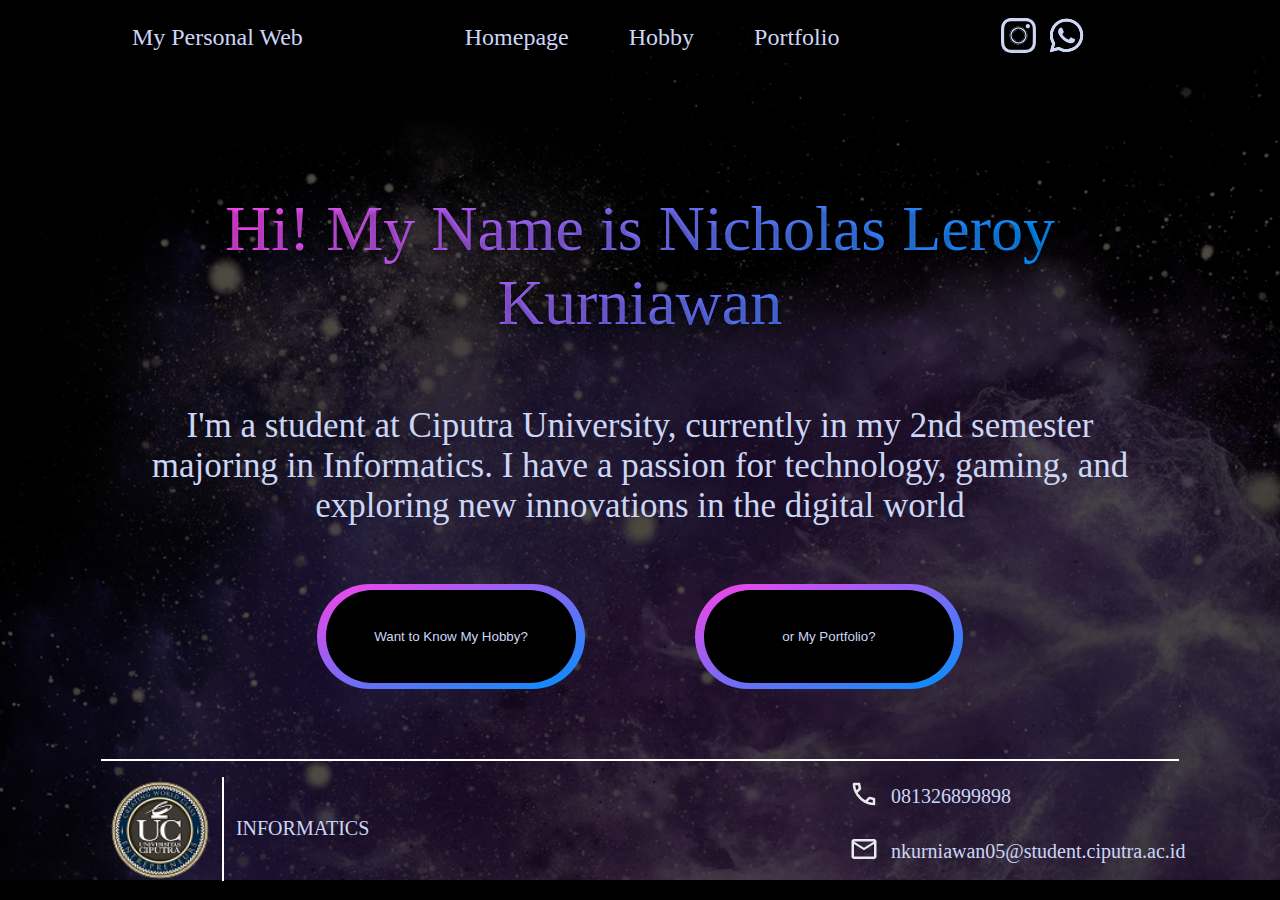
<file: index.html>
<!DOCTYPE html>
<html lang="en">
<head>
    <meta charset="UTF-8">
    <meta name="viewport" content="width=device-width, initial-scale=1.0">
    <title>home</title>
    <link rel="stylesheet" href="homestyle.css">
</head>
<body>
    <nav>
        <p id="mypersonalweb"> My Personal Web</p>
        <ul id="navbar">
            <li><a href="https://bzbbzbzz.github.io/" id="homepage">Homepage</a></li>
            <li><a href="hobby.html" id="hobby">Hobby</a></li>
            <li><a href="portfolio.html" id="portfolio">Portfolio</a></li>
        </ul>
        <div class="logo">        
            <a href="https://www.instagram.com/nicho_lkurniawan/"><img id="ig" src="public/instagram.svg" alt="logo ig"></a>
            <a href="https://wa.me/081326899898"><img id="wa" src="public/whatsapp.svg" alt="logo wa"></a>
        </div>
    </nav>
    <div class="body">
    <div class="judul">
        <h1>Hi! My Name is Nicholas Leroy <br> Kurniawan</h1>
    </div>
    <div class="subjudul">
        <h3>I'm a student at Ciputra University, currently in my 2nd semester <br> majoring in Informatics. I have a passion for technology, gaming, and <br> exploring new innovations in the digital world</h3>
    </div>
    <div class="button">
        <button onclick="location.href='hobby.html'" class="gradient-button">Want to Know My Hobby?</button>
        <button onclick="location.href='portfolio.html'" class="gradient-button">or My Portfolio?</button>
    </div>
    </div>
    <div class="outline">
    </div>
    <footer>
        <div class="kiri">
        <img id="uc" src="public/image-2.png" alt="uc">
        <div class="outlinevertikal">
        </div>
        <p id="informatics">
            INFORMATICS
        </p>
        </div>
        <table id="informasi">
            <tr id="phone">
                <td>
                    <a href="https://wa.me/081326899898""><img id="gambarpone" src="public/phone.svg" alt="phone"></a>
                </td>
                <td id="number">
                    081326899898
                </td>
            </tr>
            <tr id="mail">
                <td>
                    <a href="mailto:nkurniawan05@student.ciputra.ac.id"><img id="gambarmail" src="public/mail.svg" alt="mail"></a>
                </td>
                <td id="email">
                    nkurniawan05@student.ciputra.ac.id
                </td>
            </tr>
        </table>
    </footer>
</body>
</html>
</file>
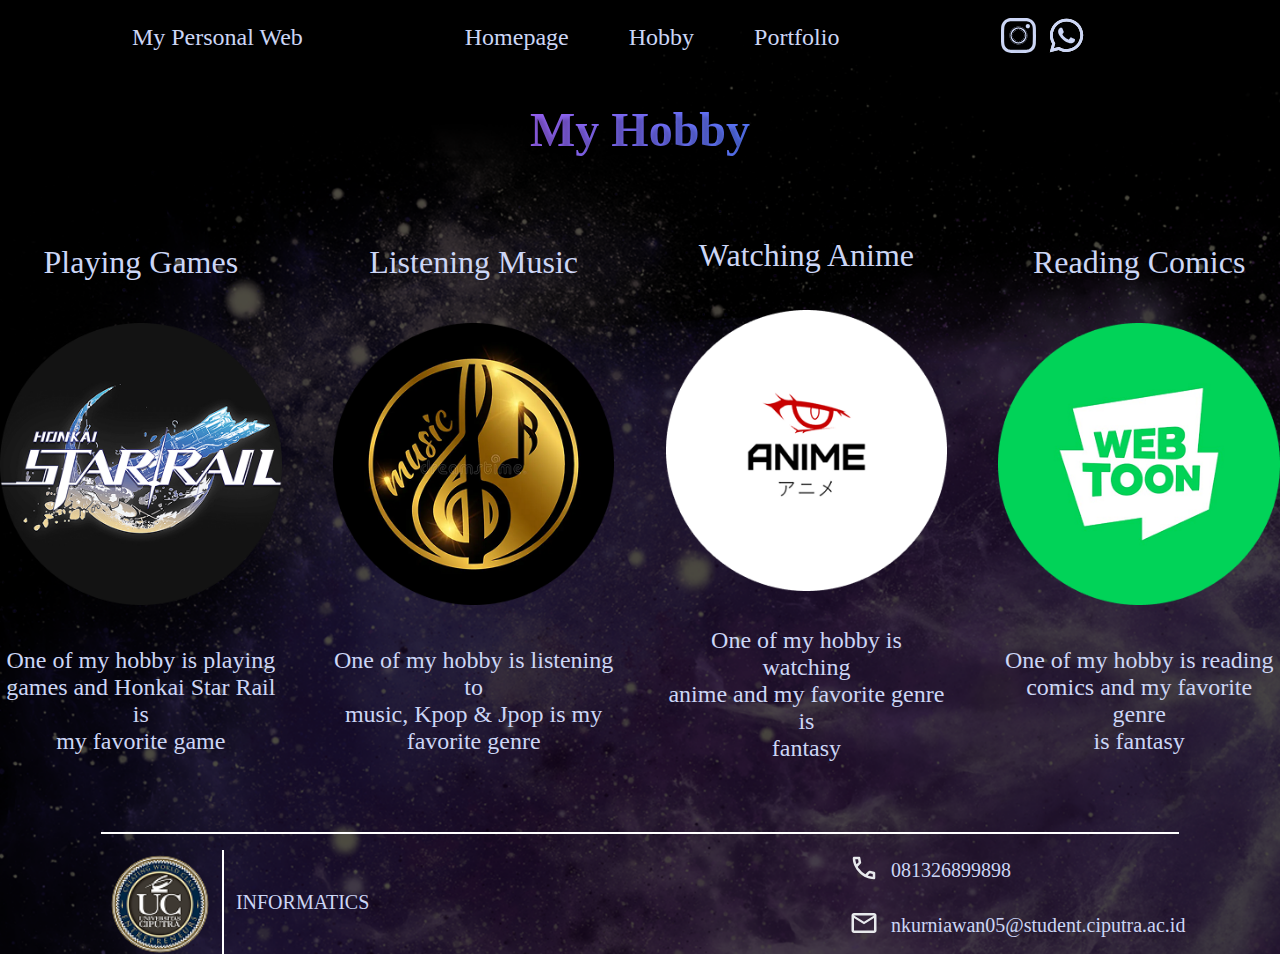
<file: hobby.html>
<!DOCTYPE html>
<html lang="en">
<head>
    <meta charset="UTF-8">
    <meta name="viewport" content="width=device-width, initial-scale=1.0">
    <title>hobby</title>
    <link rel="stylesheet" href="hobbystyle.css">
</head>
<body>
    <nav>
        <p id="mypersonalweb"> My Personal Web</p>
        <ul id="navbar">
            <li><a href="https://bzbbzbzz.github.io/" id="homepage">Homepage</a></li>
            <li><a href="hobby.html" id="hobby">Hobby</a></li>
            <li><a href="portfolio.html" id="portfolio">Portfolio</a></li>
        </ul>
        <div class="logo">        
            <a href="https://www.instagram.com/nicho_lkurniawan/"><img id="ig" src="public/instagram.svg" alt="logo ig"></a>
            <a href="https://wa.me/081326899898"><img id="wa" src="public/whatsapp.svg" alt="logo wa"></a>
        </div>
    </nav>
    <div class="judul">
        <h1>My Hobby</h1>
    </div>
    <div class="body">
        <div class="kolum">
            <h3>Playing Games</h3>
            <img src="public/hsr.png" alt="HSR">
            <p>One of my hobby is playing <br>games and Honkai Star Rail is <br> my favorite game</p>
        </div>
        <div class="kolum">
            <h3>Listening Music</h3>
            <img src="public/musik.png" alt="Musik">
            <p>One of my hobby is listening to <br> music, Kpop & Jpop is my <br> favorite genre</p>
        </div>
        <div class="kolum">
            <h3>Watching Anime</h3>
            <img src="public/anime.png" alt="Anime">
            <p>One of my hobby is watching <br> anime and my favorite genre is <br> fantasy</p>
        </div>
        <div class="kolum">
            <h3>Reading Comics</h3>
            <img src="public/komik.png" alt="Comic">
            <p>One of my hobby is reading <br> comics and my favorite genre <br> is fantasy</p>
        </div>
    </div>
    </div>
    <div class="outline">
    </div>
    <footer>
        <div class="kiri">
        <img id="uc" src="public/image-2.png" alt="uc">
        <div class="outlinevertikal">
        </div>
        <p id="informatics">
            INFORMATICS
        </p>
        </div>
        <table id="informasi">
            <tr id="phone">
                <td>
                    <a href="https://wa.me/081326899898""><img id="gambarpone" src="public/phone.svg" alt="phone"></a>
                </td>
                <td id="number">
                    081326899898
                </td>
            </tr>
            <tr id="mail">
                <td>
                    <a href="mailto:nkurniawan05@student.ciputra.ac.id"><img id="gambarmail" src="public/mail.svg" alt="mail"></a>
                </td>
                <td id="email">
                    nkurniawan05@student.ciputra.ac.id
                </td>
            </tr>
        </table>
    </footer>
</body>
</html>
</file>
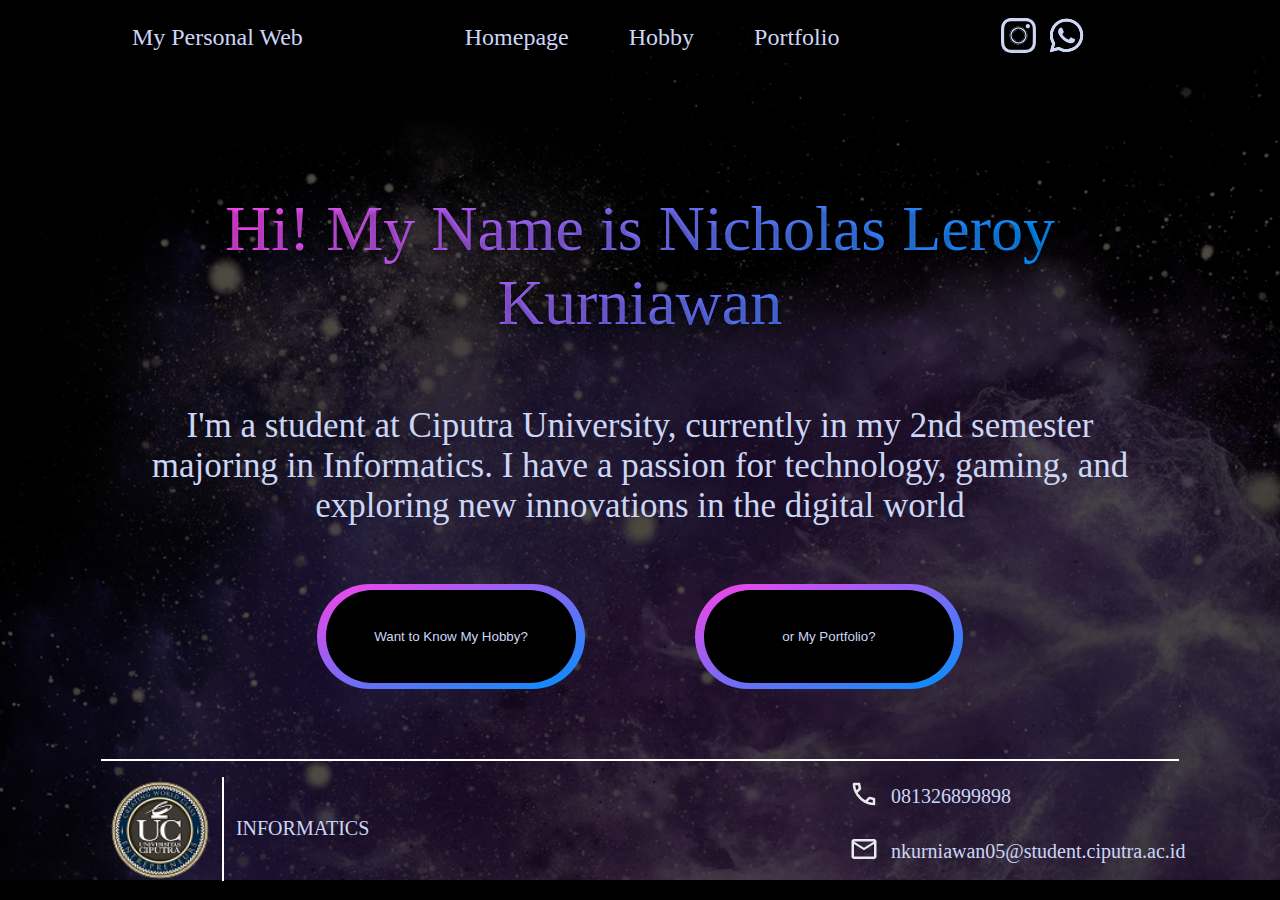
<file: home.html>
<!DOCTYPE html>
<html lang="en">
<head>
    <meta charset="UTF-8">
    <meta name="viewport" content="width=device-width, initial-scale=1.0">
    <title>home</title>
    <link rel="stylesheet" href="homestyle.css">
</head>
<body>
    <nav>
        <p id="mypersonalweb"> My Personal Web</p>
        <ul id="navbar">
            <li><a href="home.html" id="homepage">Homepage</a></li>
            <li><a href="hobby.html" id="hobby">Hobby</a></li>
            <li><a href="portfolio.html" id="portfolio">Portfolio</a></li>
        </ul>
        <div class="logo">        
            <a href="https://www.instagram.com/nicho_lkurniawan/"><img id="ig" src="public/instagram.svg" alt="logo ig"></a>
            <a href="https://wa.me/081326899898"><img id="wa" src="public/whatsapp.svg" alt="logo wa"></a>
        </div>
    </nav>
    <div class="body">
    <div class="judul">
        <h1>Hi! My Name is Nicholas Leroy <br> Kurniawan</h1>
    </div>
    <div class="subjudul">
        <h3>I'm a student at Ciputra University, currently in my 2nd semester <br> majoring in Informatics. I have a passion for technology, gaming, and <br> exploring new innovations in the digital world</h3>
    </div>
    <div class="button">
        <button onclick="location.href='hobby.html'" class="gradient-button">Want to Know My Hobby?</button>
        <button onclick="location.href='portfolio.html'" class="gradient-button">or My Portfolio?</button>
    </div>
    </div>
    <div class="outline">
    </div>
    <footer>
        <div class="kiri">
        <img id="uc" src="public/image-2.png" alt="uc">
        <div class="outlinevertikal">
        </div>
        <p id="informatics">
            INFORMATICS
        </p>
        </div>
        <table id="informasi">
            <tr id="phone">
                <td>
                    <a href="https://wa.me/081326899898""><img id="gambarpone" src="public/phone.svg" alt="phone"></a>
                </td>
                <td id="number">
                    081326899898
                </td>
            </tr>
            <tr id="mail">
                <td>
                    <a href="mailto:nkurniawan05@student.ciputra.ac.id"><img id="gambarmail" src="public/mail.svg" alt="mail"></a>
                </td>
                <td id="email">
                    nkurniawan05@student.ciputra.ac.id
                </td>
            </tr>
        </table>
    </footer>
</body>
</html>
</file>
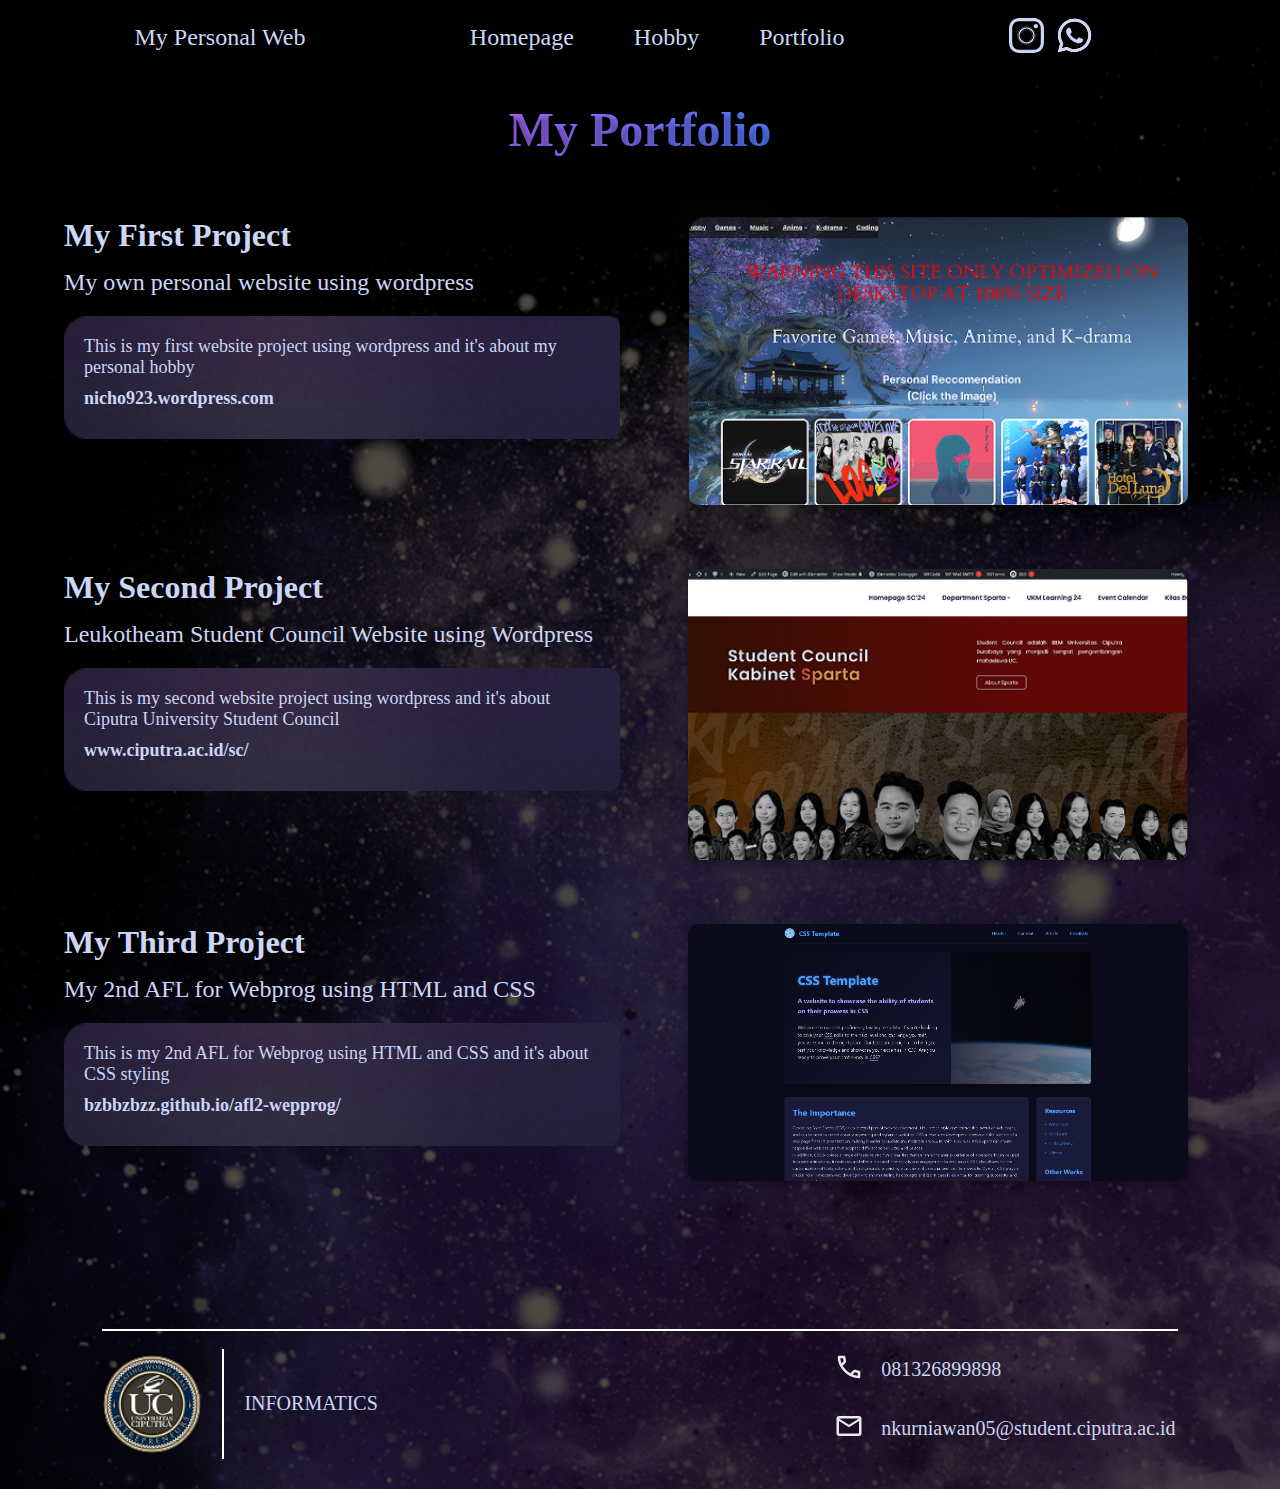
<file: portfolio.html>
<!DOCTYPE html>
<html lang="en">
<head>
    <meta charset="UTF-8">
    <meta name="viewport" content="width=device-width, initial-scale=1.0">
    <title>portfolio</title>
    <link rel="stylesheet" href="portfoliostyle.css">
</head>
<body>
    <nav>
        <p id="mypersonalweb">My Personal Web</p>
        <ul id="navbar">
            <li><a href="https://bzbbzbzz.github.io/" id="homepage">Homepage</a></li>
            <li><a href="hobby.html" id="hobby">Hobby</a></li>
            <li><a href="portfolio.html" id="portfolio">Portfolio</a></li>
        </ul>
        <div class="logo">        
            <a href="https://www.instagram.com/nicho_lkurniawan/"><img id="ig" src="public/instagram.svg" alt="logo ig"></a>
            <a href="https://wa.me/081326899898"><img id="wa" src="public/whatsapp.svg" alt="logo wa"></a>
        </div>
    </nav>
    <div class="judul">
        <h1>My Portfolio</h1>
    </div>
    <div class="body">
        <div class="project">
            <div class="project-text">
                <h3>My First Project</h3>
                <h4>My own personal website using wordpress</h4>
                <div class="project-desc">
                    <p>This is my first website project using wordpress and it's about my personal hobby</p>
                    <p><a href="https://nicho923.wordpress.com/">nicho923.wordpress.com</a></p>
                </div>
            </div>
            <div class="project-image">
                <img src="public/personalwordpress.png" alt="Personal WordPress Project">
            </div>
        </div>
        <div class="project">
            <div class="project-text">
                <h3>My Second Project</h3>
                <h4>Leukotheam Student Council Website using Wordpress</h4>
                <div class="project-desc">
                    <p>This is my second website project using wordpress and it's about Ciputra University Student Council</p>
                    <p><a href="https://www.ciputra.ac.id/sc/">www.ciputra.ac.id/sc/</a></p>
                </div>
            </div>
            <div class="project-image">
                <img src="public/studentcouncil.png" alt="Student Council Project">
            </div>
        </div>
        <div class="project">
            <div class="project-text">
                <h3>My Third Project</h3>
                <h4>My 2nd AFL for Webprog using HTML and CSS</h4>
                <div class="project-desc">
                    <p>This is my 2nd AFL for Webprog using HTML and CSS and it's about CSS styling</p>
                    <p><a href="https://bzbbzbzz.github.io/afl2-wepprog/">bzbbzbzz.github.io/afl2-wepprog/</a></p>
                </div>
            </div>
            <div class="project-image">
                <img src="public/afl2.png" alt="AFL2 Project">
            </div>
        </div>
    </div>
    
    <div class="hr-line"></div>
    
    <footer>
        <div class="kiri">
            <img id="uc" src="public/image-2.png" alt="uc">
            <div class="outlinevertikal"></div>
            <p id="informatics">INFORMATICS</p>
        </div>
        <table id="informasi">
            <tr id="phone">
                <td>
                    <a href="https://wa.me/081326899898"><img id="gambarpone" src="public/phone.svg" alt="phone"></a>
                </td>
                <td id="number">081326899898</td>
            </tr>
            <tr id="mail">
                <td>
                    <a href="mailto:nkurniawan05@student.ciputra.ac.id"><img id="gambarmail" src="public/mail.svg" alt="mail"></a>
                </td>
                <td id="email">nkurniawan05@student.ciputra.ac.id</td>
            </tr>
        </table>
    </footer>
</body>
</html>
</file>
<file: homestyle.css>
* {
    margin: 0;
    padding: 0;
    box-sizing: border-box;
}

body {
    background-image: url(public/pngtree-purple-space-background-with-planet-43661511.png);
    background-size: cover;
    background-color: black;
}

nav {
    display: flex;
    margin: auto;
    align-items: center;
    justify-content: space-evenly;
    margin-top: 2vh;
    margin-right: 5vw;
}

#navbar {
    display: flex;
    justify-content: space-around;
    align-items: center;
}

#navbar li {
    margin: 0 30px;
}

#mypersonalweb {
    color: #CCD6F6;
    font-family: Roboto;
    font-size: 24px;
    font-style: normal;
    font-weight: 400;
    line-height: normal;
}

#homepage {
    color: #CCD6F6;
    font-family: Roboto;
    font-size: 24px;
    font-style: normal;
    font-weight: 400;
    line-height: normal;
    text-decoration: none;
}
#homepage:hover{
        color: white;
    }


#hobby{
    color: #CCD6F6;
    font-family: Roboto;
    font-size: 24px;
    font-style: normal;
    font-weight: 400;
    line-height: normal;
    text-decoration: none;
}
#hobby:hover{
    color: white;
}

#portfolio {
    color: #CCD6F6;
    font-family: Roboto;
    font-size: 24px;
    font-style: normal;
    font-weight: 400;
    line-height: normal;
    text-decoration: none;
}
#portfolio:hover{
    color: white;
}

.logo {
    display: flex;
    gap: 1vw;
    align-items: center;
}

#ig {
    width: 35px;
    height: 35px;
    flex-shrink: 0;
    aspect-ratio: 1/1;
}
#ig:hover{
    opacity: 70%;
}

#wa {
    width: 35px;
    height: 35px;
    flex-shrink: 0;
    aspect-ratio: 1/1;
}
#wa:hover{
    opacity: 70%;
}

.body {
    display: flex;
    flex-direction: column;
}

.judul h1{
    width: 100%;
    height: 150px;
    text-align: center;
    text-shadow: 0px 4px 4px rgba(0, 0, 0, 0.25);
    font-family: Roboto;
    font-size: 64px;
    font-style: normal;
    font-weight: 400;
    line-height: normal;
    background: linear-gradient(100deg, #F843E9 15.77%, #0090FF 80.95%);
    background-clip: text;
    -webkit-background-clip: text;
    -webkit-text-fill-color: transparent;
    margin-top: 15vh;
}

.subjudul h3 {
    color: #CCD6F6;
    text-align: center;
    font-family: Roboto;
    font-size: 35px;
    font-style: normal;
    font-weight: 400;
    line-height: normal;
    margin-top: 5vw;
}

.button {
    margin-top: 5%;
    display: flex;
    justify-content: center;
}

.gradient-button {
    display: flex;
    width: 250px;
    height: 93px;
    flex-direction: column;
    justify-content: center;
    align-items: center;
    gap: 8px;
    flex-shrink: 0;
    aspect-ratio: 244/93;
    border-radius: 100px;
    border: none;
    background: #000;
    color: #CCD6F6;
    margin-left: 5%;
    margin-right: 5%;
    position: relative;
}
.gradient-button::after{
    content: '';
    position: absolute;
    height: 112%;
    width: 107%;
    border-radius: 1000px;
    background-image: linear-gradient(to bottom right, #F843E9, #0090FF);
    z-index: -1;
}
.gradient-button:hover{
    z-index: 0;
    box-shadow: 40px 0 100px #008cff71, 
            -40px 0 100px #e100ff4d;
    
}

footer {
    display: flex;
    justify-content: space-between;
}

.kiri {
    display: flex;
    margin-top: 2vh;
    margin-left: 7vw;
}

.outline{
    margin-left: 8%;
    margin-right: 8%;
    outline: 1px white solid;
    margin-top: 8.5vh;
}

#uc {
    margin-left: 8%;
    margin-top: 1%;
    width: 100px;
    height: 100px;
}

.outlinevertikal {
    outline: 1px white solid;
    margin-left: 1vw;
}

#informatics{
    color: #CCD6F6;
    text-align: center;
    font-family: Roboto;
    font-size: 20px;
    font-style: normal;
    font-weight: 400;
    line-height: normal;
    align-items: center;
    display: flex;
    margin-left: 1vw;
}

#phone {
    color: #CCD6F6;
    text-align: center;
    font-family: Roboto;
    font-size: 20px;
    font-style: normal;
    font-weight: 400;
    line-height: normal;
}

#mail{
    color: #CCD6F6;
    text-align: center;
    font-family: Roboto;
    font-size: 20px;
    font-style: normal;
    font-weight: 400;
    line-height: normal;
}

#number {
    text-align: left;
    padding-left: 3%;
}

#email{
    padding-left: 3%;
}

#informasi{
    margin-top: 1vh;
    margin-right: 8vw;
    
}

#gambarpone:hover {
    opacity: 70%;
}

#gambarmail:hover {
    opacity: 70%;
}

@media (max-width: 800px) {
    nav {
        display: flex;
        flex-direction: column;
        gap: 20px;
        justify-content: center;
        align-items: center;
    }

    .logo {
        gap: 10px;
    }

    footer {
        display: flex;
        flex-direction: column;
    }

    .outlinevertikal {
        margin-left: 20%;
    }

    .kiri {
        margin-right: 13%;
    }

    #email {
        text-align: left;
    }

    #informasi {
        margin-left: 13%;
    }

    .gradient-button {
        display: flex;
        width: 259px;
        height: 93px;
        flex-direction: column;
        justify-content: center;
        align-items: center;
        gap: 8px;
        flex-shrink: 0;
        aspect-ratio: 244/93;
        border-radius: 100px;
        border: none;
        background: #000;
        color: #CCD6F6;
        margin: auto;
        position: relative;
    }
    .gradient-button::after{
        content: '';
        position: absolute;
        height: 112%;
        width: 107%;
        border-radius: 1000px;
        background-image: linear-gradient(to bottom right, #F843E9, #0090FF);
        z-index: -1;
    }
    .gradient-button:hover{
        z-index: 0;
        box-shadow: 40px 0 100px #008cff71, 
                -40px 0 100px #e100ff4d;
        
    }

    .button {
        display: flex;
        flex-direction: column;
        gap: 40px;
        margin-top: 10%;
    }

    .judul h1{
        width: auto;
        height: 150px;
        text-align: center;
        text-shadow: 0px 4px 4px rgba(0, 0, 0, 0.25);
        font-family: Roboto;
        font-size: 64px;
        font-style: normal;
        font-weight: 400;
        line-height: normal;
        background: linear-gradient(100deg, #F843E9 15.77%, #0090FF 80.95%);
        background-clip: text;
        -webkit-background-clip: text;
        -webkit-text-fill-color: transparent;
        margin-top: 15vh;
    }

    #informatics {
        margin-left: 13%;
    }
}
</file>
<file: hobbystyle.css>
* {
    margin: 0;
    padding: 0;
    box-sizing: border-box;
}

h3 {
    color: #CCD6F6;
    text-align: center;
    font-family: Roboto;
    font-size: 32px;
    font-style: normal;
    font-weight: 400;
    line-height: normal;
}

p{
    color: #CCD6F6;
    text-align: center;
    font-family: Roboto;
    font-size: 24px;
    font-style: normal;
    font-weight: 400;
    line-height: normal;
}

body {
    background-image: url(public/pngtree-purple-space-background-with-planet-43661511.png);
    background-size: cover;
    background-color: black;
}

nav {
    display: flex;
    margin: auto;
    align-items: center;
    justify-content: space-evenly;
    margin-top: 2vh;
    margin-right: 5vw;
}

#navbar {
    display: flex;
    justify-content: space-around;
    align-items: center;
}

#navbar li {
    margin: 0 30px;
}

#mypersonalweb {
    color: #CCD6F6;
    font-family: Roboto;
    font-size: 24px;
    font-style: normal;
    font-weight: 400;
    line-height: normal;
}

#homepage {
    color: #CCD6F6;
    font-family: Roboto;
    font-size: 24px;
    font-style: normal;
    font-weight: 400;
    line-height: normal;
    text-decoration: none;
}
#homepage:hover{
        color: white;
    }


#hobby{
    color: #CCD6F6;
    font-family: Roboto;
    font-size: 24px;
    font-style: normal;
    font-weight: 400;
    line-height: normal;
    text-decoration: none;
}
#hobby:hover{
    color: white;
}

#portfolio {
    color: #CCD6F6;
    font-family: Roboto;
    font-size: 24px;
    font-style: normal;
    font-weight: 400;
    line-height: normal;
    text-decoration: none;
}
#portfolio:hover{
    color: white;
}

.logo {
    display: flex;
    gap: 1vw;
    align-items: center;
}

#ig {
    width: 35px;
    height: 35px;
    flex-shrink: 0;
    aspect-ratio: 1/1;
}
#ig:hover{
    opacity: 70%;
}

#wa {
    width: 35px;
    height: 35px;
    flex-shrink: 0;
    aspect-ratio: 1/1;
}
#wa:hover{
    opacity: 70%;
}

.judul {
    text-align: center;
    text-shadow: 0px 4px 4px rgba(0, 0, 0, 0.25);
    font-family: Roboto;
    font-size: 24px;
    font-style: normal;
    line-height: normal;
    background: linear-gradient(100deg, #F843E9 15.77%, #0090FF 80.95%);
    background-clip: text;
    -webkit-background-clip: text;
    -webkit-text-fill-color: transparent;
    margin-bottom: 5vh;
    margin-top: 5vh;
}

.body {
    display: flex;
    justify-content: center;
    gap: 4vw;
}

.kolum {
    height: 595px;
    display: flex;
    flex-direction: column;
    justify-content: space-evenly;
}

footer {
    display: flex;
    justify-content: space-between;
}

.kiri {
    display: flex;
    margin-top: 2vh;
    margin-left: 7vw;
}

.outline{
    margin-left: 8%;
    margin-right: 8%;
    outline: 1px white solid;
    margin-top: 4vh;
}

#uc {
    margin-left: 8%;
    margin-top: 1%;
    width: 100px;
    height: 100px;
}

.outlinevertikal {
    outline: 1px white solid;
    margin-left: 1vw;
}

#informatics{
    color: #CCD6F6;
    text-align: center;
    font-family: Roboto;
    font-size: 20px;
    font-style: normal;
    font-weight: 400;
    line-height: normal;
    align-items: center;
    display: flex;
    margin-left: 1vw;
}

#phone {
    color: #CCD6F6;
    text-align: center;
    font-family: Roboto;
    font-size: 20px;
    font-style: normal;
    font-weight: 400;
    line-height: normal;
}

#mail{
    color: #CCD6F6;
    text-align: center;
    font-family: Roboto;
    font-size: 20px;
    font-style: normal;
    font-weight: 400;
    line-height: normal;
}

#number {
    text-align: left;
    padding-left: 3%;
}

#email{
    padding-left: 3%;
}

#informasi{
    margin-top: 1vh;
    margin-right: 8vw;
    
}

#gambarpone:hover {
    opacity: 70%;
}

#gambarmail:hover {
    opacity: 70%;
}

img {
    width: 100%;
    height :auto;
}

@media (max-width: 800px)  {
    .body {
        display: flex;
        flex-direction: column;
        justify-content: center;
    }

    img {
        display: block;
        margin-left: auto;
        margin-right: auto;
    }

    nav {
        display: flex;
        flex-direction: column;
        gap: 20px;
    }

    .logo {
        gap: 10px;
    }

    footer {
        display: flex;
        flex-direction: column;
    }

    .outlinevertikal {
        margin-left: 20%;
    }

    .kiri {
        margin-right: 13%;
    }

    #email {
        text-align: left;
    }

    #informasi {
        margin-left: 13%;
    }

    img {
        width: 50%;
        height: auto;
    }

    #informatics {
        margin-left: 13%;
    }
}
</file>
<file: portfoliostyle.css>
* {
    margin: 0;
    padding: 0;
    box-sizing: border-box;
}

body {
    background-image: url(public/pngtree-purple-space-background-with-planet-43661511.png);
    background-size: cover;
    background-color: black;
    color: #CCD6F6;
    font-family: Roboto;
}


nav {
    display: flex;
    margin: auto;
    align-items: center;
    justify-content: space-evenly;
    margin-top: 2vh;
    margin-right: 4.2vw;
}

#navbar {
    display: flex;
    justify-content: space-around;
    align-items: center;
    list-style: none;
}

#navbar li {
    margin: 0 30px;
}

#mypersonalweb {
    color: #CCD6F6;
    font-family: Roboto;
    font-size: 24px;
    font-style: normal;
    font-weight: 400;
    line-height: normal;
}

#homepage, #hobby, #portfolio {
    color: #CCD6F6;
    font-family: Roboto;
    font-size: 24px;
    font-style: normal;
    font-weight: 400;
    line-height: normal;
    text-decoration: none;
}

#homepage:hover, #hobby:hover, #portfolio:hover {
    color: white;
}

.logo {
    display: flex;
    gap: 1vw;
    align-items: center;
}

#ig, #wa {
    width: 35px;
    height: 35px;
    flex-shrink: 0;
    aspect-ratio: 1/1;
    transition: opacity 0.3s;
}

#ig:hover, #wa:hover {
    opacity: 70%;
}

.judul {
    text-align: center;
    text-shadow: 0px 4px 4px rgba(0, 0, 0, 0.25);
    font-family: Roboto;
    font-size: 24px;
    font-style: normal;
    line-height: normal;
    background: linear-gradient(100deg, #F843E9 15.77%, #0090FF 80.95%);
    background-clip: text;
    -webkit-background-clip: text;
    -webkit-text-fill-color: transparent;
    margin-bottom: 4.39vh;
    margin-top: 5vh;
}

.body {
    width: 90%;
    max-width: 1200px;
    margin: 0 auto;
    padding: 20px 0;
}

.project {
    display: flex;
    margin-bottom: 60px;
}

.project-text {
    flex: 1;
    padding-right: 40px;
}

.project-text h3 {
    font-size: 32px;
    margin-bottom: 15px;
    color: #CCD6F6;
    text-align: left;
}

.project-text h4 {
    font-size: 24px;
    margin-bottom: 20px;
    color: #CCD6F6;
    font-weight: 400;
}

.project-desc {
    background-image: url(public/rectangle-1.png);
    background-size: cover;
    padding: 20px;
    border-radius: 10px;
}

.project-desc p {
    font-size: 18px;
    margin-bottom: 10px;
    text-align: left;
}

.project-desc a {
    color: #CCD6F6;
    font-weight: 700;
    text-decoration: none;
}

.project-image {
    flex: 1;
    text-align: center;
    width: 100%;
}

.project-image img {
    max-width: 100%;
    width: 90%;
    border-radius: 10px;
    box-shadow: 0 4px 8px rgba(0,0,0,0.3);
}


.hr-line {
    width: 84%;
    height: 2px;
    background-color: white;
    margin-top: 5%;
    margin-left: 8%;
}

footer {
    display: flex;
    justify-content: space-between;
    width: 100%;
    padding: 0 8%;
    margin-bottom: 30px;
}

.kiri {
    display: flex;
    margin-top: 2vh;
    align-items: center;
}

#uc {
    width: 100px;
    height: 100px;
}

.outlinevertikal {
    height: 110px;
    width: 2px;
    background-color: white;
    margin: 0 20px;
}

#informatics {
    color: #CCD6F6;
    font-family: Roboto;
    font-size: 20px;
    font-style: normal;
    font-weight: 400;
    line-height: normal;
}

#informasi {
    margin-top: 1vh;
}

#phone, #mail {
    color: #CCD6F6;
    font-family: Roboto;
    font-size: 20px;
    font-style: normal;
    font-weight: 400;
    line-height: normal;
}

#number, #email {
    padding-left: 15px;
}

#gambarpone, #gambarmail {
    transition: opacity 0.3s;
}

#gambarpone:hover, #gambarmail:hover {
    opacity: 70%;
}

@media (max-width: 801px) {
    nav {
        flex-direction: column;
        gap: 20px;
        margin-right: 5%;
    }

    .project {
        flex-direction: column;
    }
    
    .project-text {
        padding-right: 0;
        margin-bottom: 20px;
        width: 100%;
    }
    
    .project-image {
        width: 100%;
    }
    
    .project-text h3,
    .project-text h4,
    .project-desc p {
        text-align: center;
    }

    footer {
        flex-direction: column;
        align-items: center;
    }

    .kiri {
        gap: 39px;
    }

    .logo {
        gap: 10px;
    }
}
</file>
